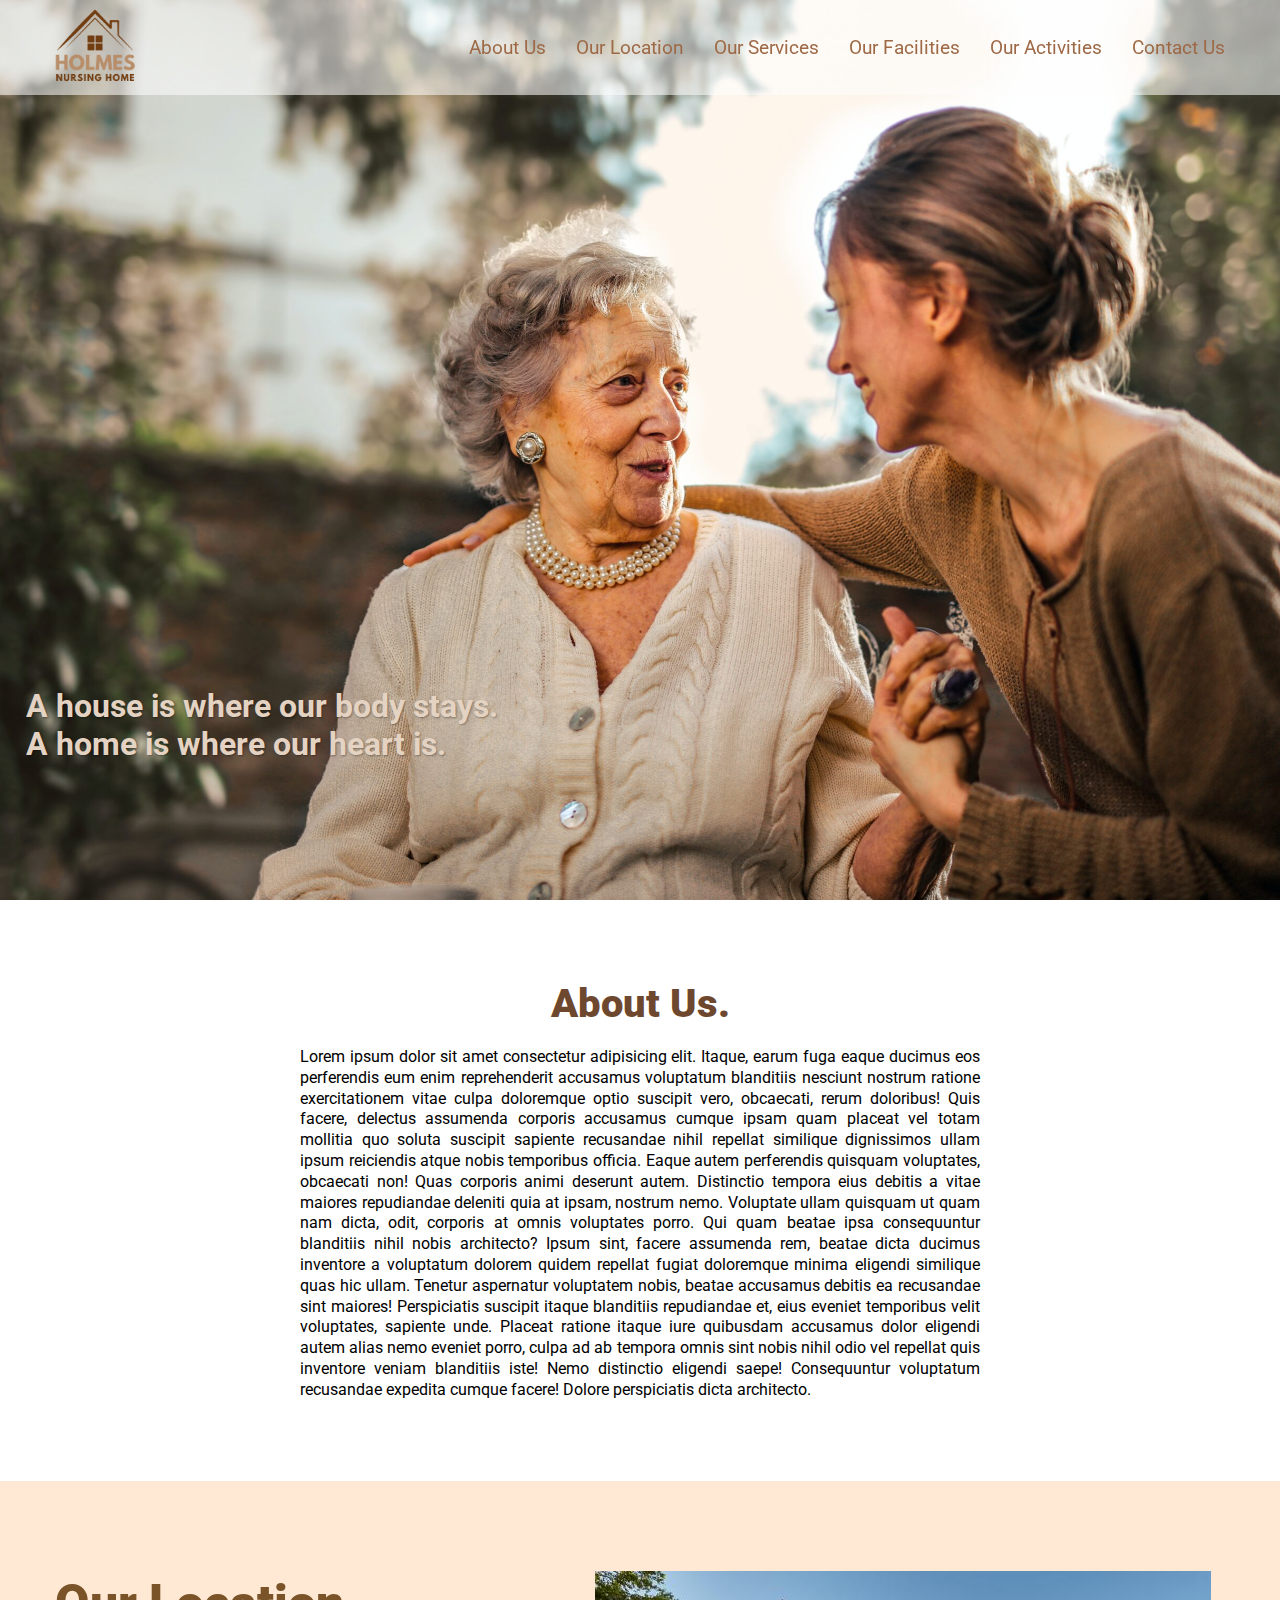
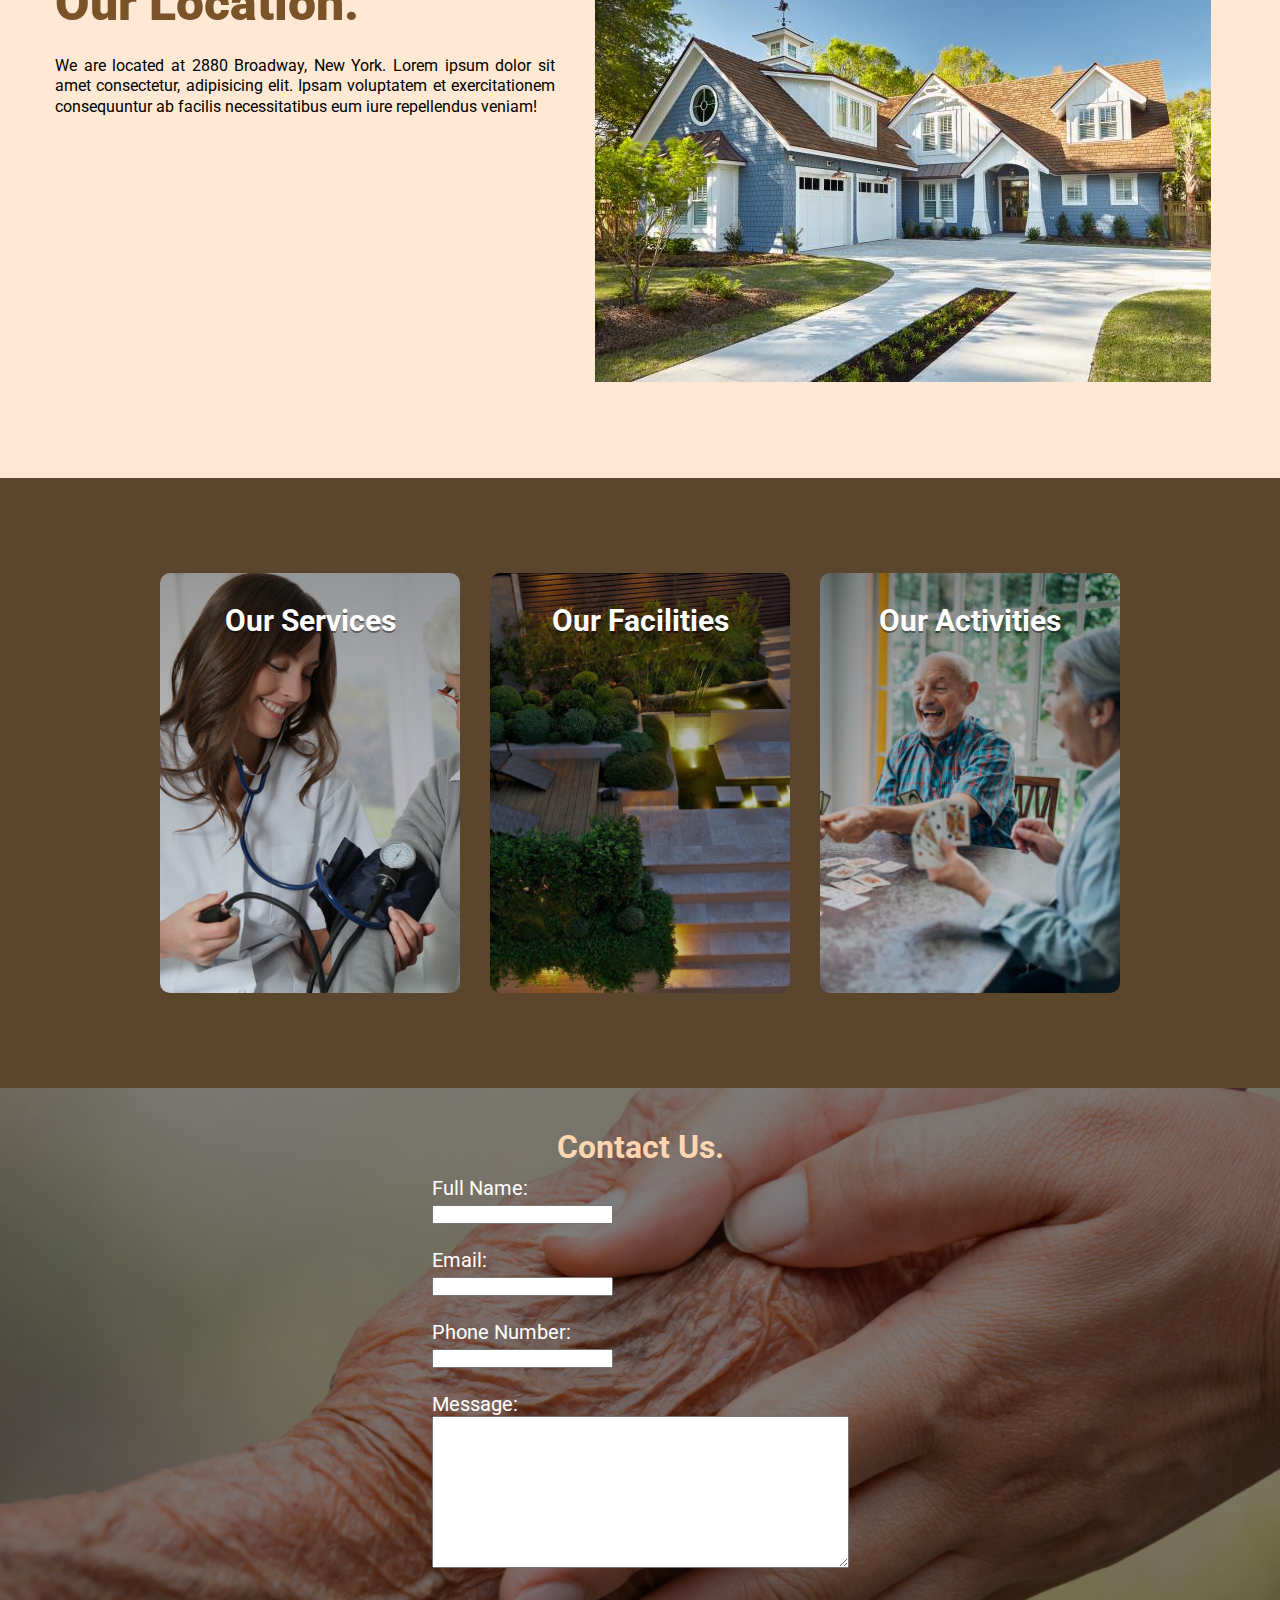
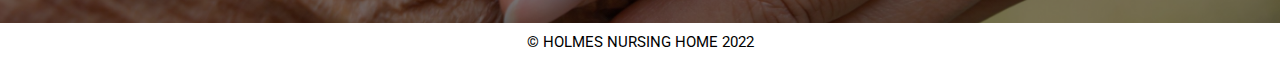
<file: 1 - NGO website/index.html>
<!DOCTYPE html>
<html lang="en">
<head>
    <meta charset="UTF-8">
    <meta http-equiv="X-UA-Compatible" content="IE=edge">
    <meta name="viewport" content="width=device-width, initial-scale=1.0">
    <title>Holmes Nursing Home</title>
    <link rel="stylesheet" href="style.css">
    <link rel="preconnect" href="https://fonts.googleapis.com">
    <link rel="preconnect" href="https://fonts.gstatic.com" crossorigin>
    <link href="https://fonts.googleapis.com/css2?family=Roboto&display=swap" rel="stylesheet">
</head>
<body>
    <header>
        <div class="navbar">
            <img src="Blue House Building With Sun Logo Design.png" class="logo">
            <ul>
                <li><a href="#">About Us</a></li>
                <li><a href="#">Our Location</a></li>
                <li><a href="#">Our Services</a></li>
                <li><a href="#">Our Facilities</a></li>
                <li><a href="#">Our Activities</a></li>
                <li><a href="#">Contact Us</a></li>
        </div>
        <div class="row">
            <div class="col">
                <h1>A house is where our body stays.<br>A home is where our heart is.</h1>
            </div>
        </div>
    </header>
    <div class="section1">
        <div class="aboutus">
            <h1>About Us.</h1>
            <p>Lorem ipsum dolor sit amet consectetur adipisicing elit. Itaque, earum fuga eaque ducimus eos perferendis eum enim reprehenderit accusamus voluptatum blanditiis nesciunt nostrum ratione exercitationem vitae culpa doloremque optio suscipit vero, obcaecati, rerum doloribus! Quis facere, delectus assumenda corporis accusamus cumque ipsam quam placeat vel totam mollitia quo soluta suscipit sapiente recusandae nihil repellat similique dignissimos ullam ipsum reiciendis atque nobis temporibus officia. Eaque autem perferendis quisquam voluptates, obcaecati non! Quas corporis animi deserunt autem. Distinctio tempora eius debitis a vitae maiores repudiandae deleniti quia at ipsam, nostrum nemo. Voluptate ullam quisquam ut quam nam dicta, odit, corporis at omnis voluptates porro. Qui quam beatae ipsa consequuntur blanditiis nihil nobis architecto? Ipsum sint, facere assumenda rem, beatae dicta ducimus inventore a voluptatum dolorem quidem repellat fugiat doloremque minima eligendi similique quas hic ullam. Tenetur aspernatur voluptatem nobis, beatae accusamus debitis ea recusandae sint maiores! Perspiciatis suscipit itaque blanditiis repudiandae et, eius eveniet temporibus velit voluptates, sapiente unde. Placeat ratione itaque iure quibusdam accusamus dolor eligendi autem alias nemo eveniet porro, culpa ad ab tempora omnis sint nobis nihil odio vel repellat quis inventore veniam blanditiis iste! Nemo distinctio eligendi saepe! Consequuntur voluptatum recusandae expedita cumque facere! Dolore perspiciatis dicta architecto.</p>
        </div>
    </div>     
    <div class="section2">
        <div class="ourlocation">
            <div class="captions">
                <h1>Our Location.</h1>
                <p>We are located at 2880 Broadway, New York. Lorem ipsum dolor sit amet consectetur, adipisicing elit. Ipsam voluptatem et exercitationem consequuntur ab facilis necessitatibus eum iure repellendus veniam!</p>
                <div class="mapouter"><div class="gmap_canvas"><iframe width="500" height="250" id="gmap_canvas" src="https://maps.google.com/maps?q=2880%20Broadway,%20New%20York&t=&z=13&ie=UTF8&iwloc=&output=embed" frameborder="0" scrolling="no" marginheight="0" marginwidth="0"></iframe><br><style>.mapouter{text-align:left;height:250px;width:500px;}</style><style>.gmap_canvas {overflow:hidden;background:none!important;height:250px;width:500px;}</style></div></div>
            </div>
            <div class="locationimage">
                <img src="1568648112267.jpeg" class="location">
            </div>
        </div>
    </div> 
    <div class="section3">
        <div class="columns">
            <div class="card card1">
                <h3>Our Services</h3>
            </div>
            <div class="card card2">
                <h3>Our Facilities</h3>
            </div>
            <div class="card card3">
                <h3>Our Activities</h3>
            </div>   
        </div>
    </div>
    <div class="section4">
        <div class="container">
            <h1 style="color: rgb(255, 214, 176);">Contact Us.</h1>
            <div>
                <label for="fname">Full Name:</label><br>
                <input type="text" id="frame" name="fname"><br><br>
                <label for="email">Email:</label><br>
                <input type="text" id="frame" name="email" cols="50"><br><br>
                <label for="number">Phone Number:</label><br>
                <input type="text" id="frame" name="number" cols="50"><br><br>
                <label for="message">Message:</label><br>
                <textarea name="message" id="frame" cols="50" rows="10"></textarea>
            </div>
        </div>
    </div>
    <footer class="footer">
        <div class="footerContainer">
            <p class="copyright">© HOLMES NURSING HOME 2022</p>
        </div>
    </footer>
</body>
</html>
</file>
<file: 1 - NGO website/style.css>
*{
    margin: 0;
    padding: 0;
    font-family: 'Roboto', sans-serif;
}

header{
    width: 100%;
    height: 100vh;
    background: url("pexels-andrea-piacquadio-3768131-scaled.jpg") center no-repeat;
    background-size: cover;
    box-sizing: border-box;
}

.navbar{
    width: 100%;
    height: 95px;
    background-color: rgba(253, 253, 253, 0.562);
    display: flex;
    justify-content: space-between;
    align-items: center;
    position: -webkit-sticky;
    position:sticky;
    top: -1px;
}

.logo{
    width: 190px;
    height: 190px;
    cursor: pointer;
    margin-top: 35px;
}

ul{
    display: flex;
    justify-content: space-between;
    margin: 0px 20px;
    padding: 20px;
}

ul li{
    display: inline-block;
}

ul li a{
    text-decoration: none;
    padding: 15px;
    color: rgb(158, 105, 70);
    font-size: 19px;
    font-weight: 400;
}

ul li a:hover{
    text-decoration: none;
    padding: 15px;
    color: rgb(212, 129, 4);
    font-size: 19px;
}

.row{
    display: flex;
    height: 140%;
    align-items: center;
}

.row > .col{
    text-shadow: 1px 1px 2px #00000057;
    margin-left: 2%;
}

.row > .col > h1{
    color:rgb(228, 211, 194);
}

.section1{
    margin-top: 80px;
    /* margin-left: 300px;
    margin-right: 300px; */
    margin-bottom: 80px;
}

.aboutus{
    margin-left: 300px;
    margin-right: 300px;
}

.aboutus > h1{
    text-align: center;
    margin-bottom: 20px;
    font-size: 40px;
    color:rgb(110, 72, 46);
    font-weight: 1000;
    
}
 .aboutus > p{
    text-align:justify;
    line-height: 1.3;
}

.section2{
    background-color:rgba(255, 214, 176, 0.541);
}

.ourlocation{
    padding: 90px;
    padding-left: 55px;
    display: flex;
}

.captions{
    text-align: justify;
    margin-right: 40px;
    margin-left: 0px;
    line-height: 1.3;
}

.ourlocation > .captions > h1{
    font-size: 50px;
    color:rgb(122, 84, 40);
    font-weight: 1000;
    margin-bottom: 20px;
}

.ourlocation > .captions > p{
    margin-bottom: 20px;
}

.mapouter{
    margin: 0px;
}

.section3{
    text-align: center;
    background-color: rgb(92, 69, 45);
}

.columns{
    display: flex;
    justify-content: center;
    padding: 90px;
}

.card{
    width: 300px;
    height: 420px;
    display: inline-block;
    border-radius: 10px;
    box-sizing: border-box;
    cursor: pointer;
    margin: 5px 15px;
    transition: transform 0.5s;
}

.card1{
    background: linear-gradient(rgba(0, 0, 0, 0.4), rgba(0, 0, 0, 0.1)), url("Customer-Service.jpg"); 
    background-position: left;
    background-size: cover;
}

.card2{
    background: linear-gradient(rgba(0, 0, 0, 0.4), rgba(0, 0, 0, 0.1)), url("Mood-Garden-Lighting.jpg"); 
    background-position: center;
    background-size: cover;
}

.card3{
    background: linear-gradient(rgba(0, 0, 0, 0.4), rgba(0, 0, 0, 0.1)), url("istockphoto-1190632382-612x612.jpg"); 
    background-position: right;
    background-size: cover;
}

.card:hover{
    transform: translateY(-10px);
}

.card1:hover{
    background: url("Customer-Service.jpg"); 
    background-position: left;
    background-size: cover;
}

.card2:hover{
    background: url("Mood-Garden-Lighting.jpg"); 
    background-position: center;
    background-size: cover;
}

.card3:hover{
    background: url("istockphoto-1190632382-612x612.jpg"); 
    background-position: right;
    background-size: cover;
}

.card > h3{
    padding: 10px;
    font-size: 30px;
    text-shadow: 0px 2px #0000006b;
    border: 2px;
    margin-top: 20px;
    color: white;
}

.section4{
    text-align: center;
    background: linear-gradient(rgba(0, 0, 0, 0.5), rgba(0, 0, 0, 0.5)), url("whythedaunti.jpg") center no-repeat;
    background-size: cover;
}

.container{
    padding: 40px;
}

.section4 .container div{
    text-align: left;
    display: inline-block;
    padding: 10px;
    font-size: 20px;
    border: none;
    color:rgb(255, 255, 255);
}

.footer{
    padding: 10px;
    font-size: 15px;
    text-align: center;
}
</file>
